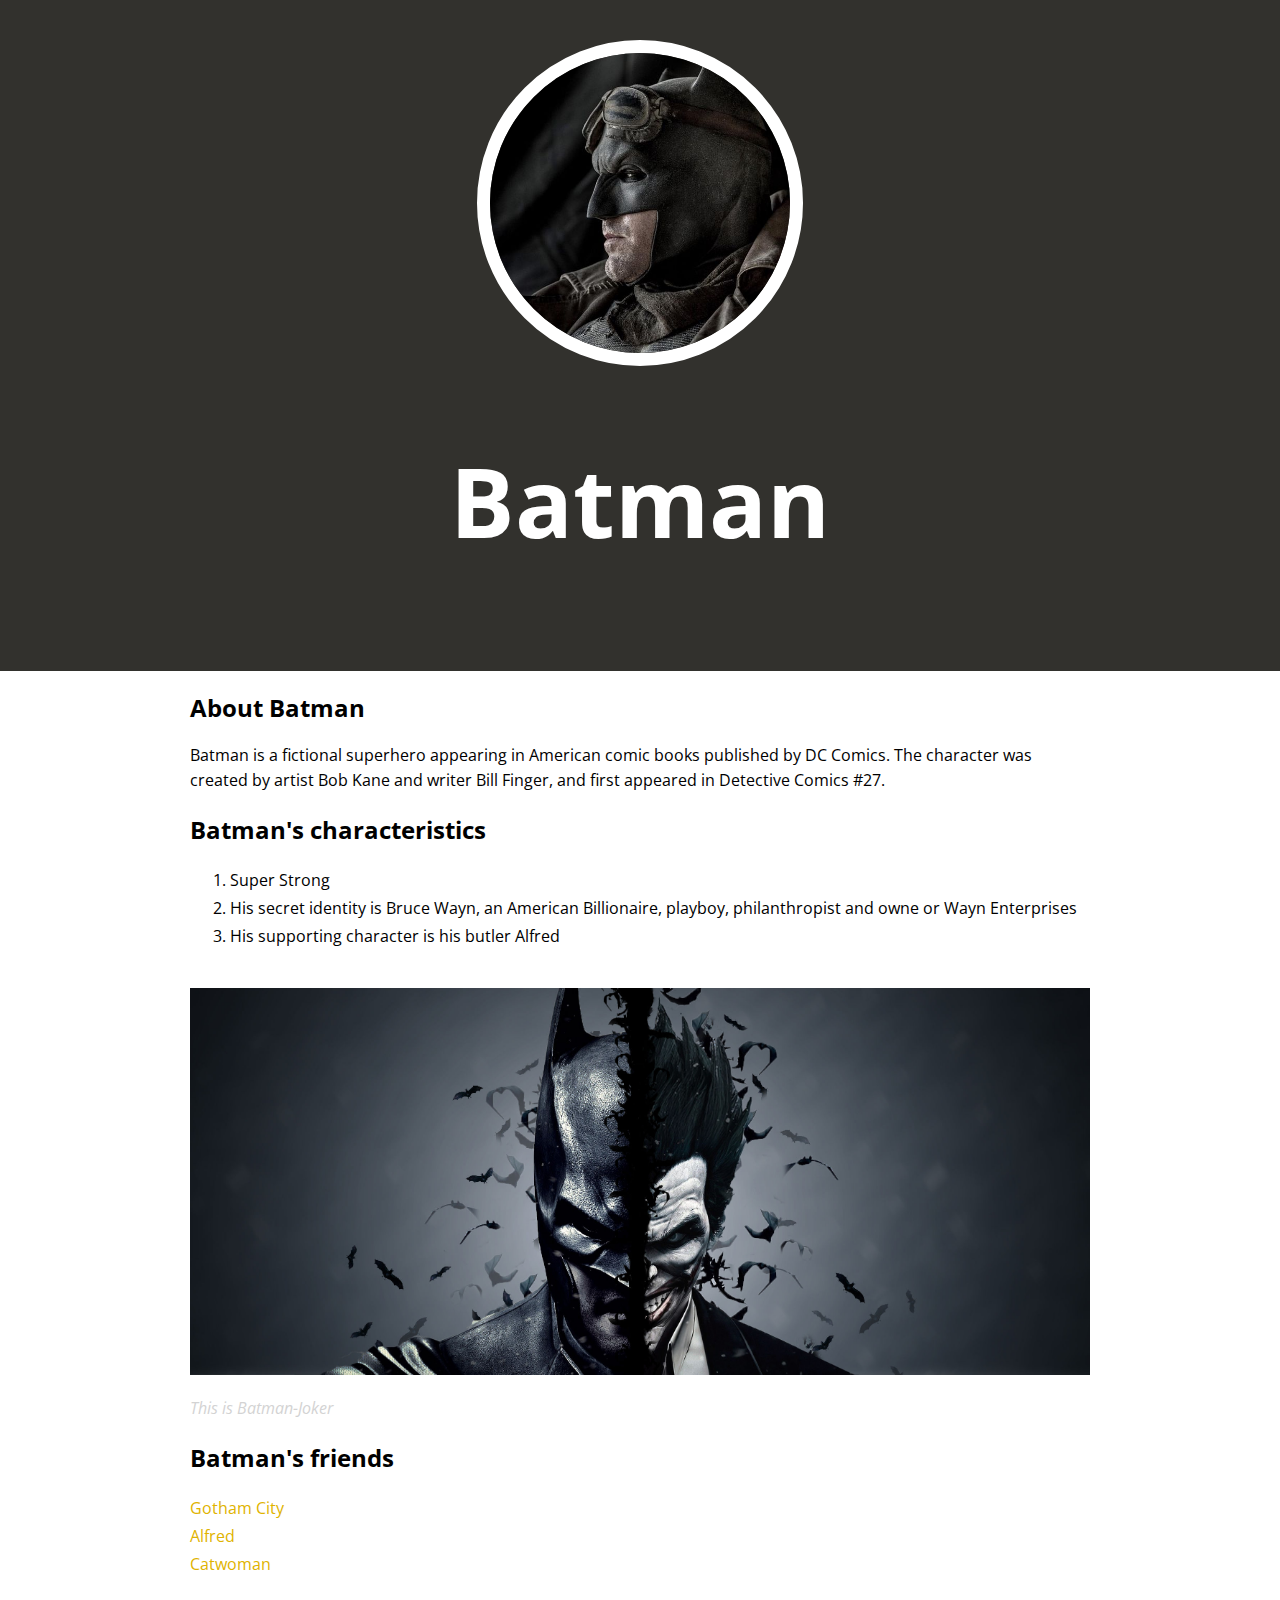
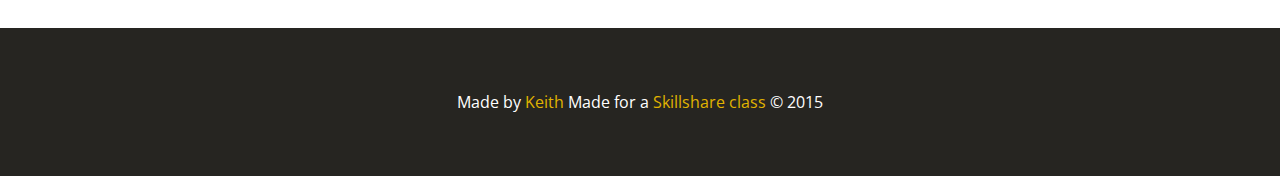
<file: index.html>
<!DOCTYPE html>
<html>
<head>
	<title>Batman</title>
	<link rel="stylesheet" type="text/css" href="css/hero.css">
</head>
<body>
	<div class="wrapper">
		<header>
			<img src="images/profile2.jpg">
			<h1>Batman</h1>	
		</header>
		<div class="content">
			<h2>About Batman</h2>
			<p>Batman is a fictional superhero appearing in American comic books published by DC Comics. The character was created by artist Bob Kane and writer Bill Finger, and first appeared in Detective Comics #27.</p>
			<h2>Batman's characteristics</h2>
			<ol>
				<li>Super Strong</li>
				<li>His secret identity is Bruce Wayn, an American Billionaire, playboy, philanthropist and owne or Wayn Enterprises</li>
				<li>His supporting character is his butler Alfred</li>
			</ol><br>
			<img class="big-image" src="images/Joker-Batman.jpg">
			<p class="caption">This is Batman-Joker</p>
			<h2>Batman's friends</h2>
			<ul>
				<li><a href="http://www.smithsonianmag.com/ist/?next=/arts-culture/cartographer-gotham-city-180951594/" target="_blank" title="The Cartographer Who Mapped Out Gotham City">Gotham City</a></li>
				<li><a href="http://comicvine.gamespot.com/alfred-pennyworth/4005-5556/" target="_blank" title="Alfred Pennyworth"> Alfred</a></li>
				<li><a href="http://comicvine.gamespot.com/catwoman/4005-1698/" target="_blank" title="Catwoman Comic Vine">Catwoman</a></li>

			</ul>
		</div>
		<footer>
			<ul>
				<li>Made by<a href="http://kedc13.github.io/cartoon-hero/index.html" target="_blank" title="Keith's Website"> Keith </a></li>
				<li>Made for a <a href="http://skillshare.com" target="_blank" title="skillshare">Skillshare class</a></li>
				<li>&copy; 2015</li>
			</ul>
		</footer>
	</div>
</body>
</html>
</file>
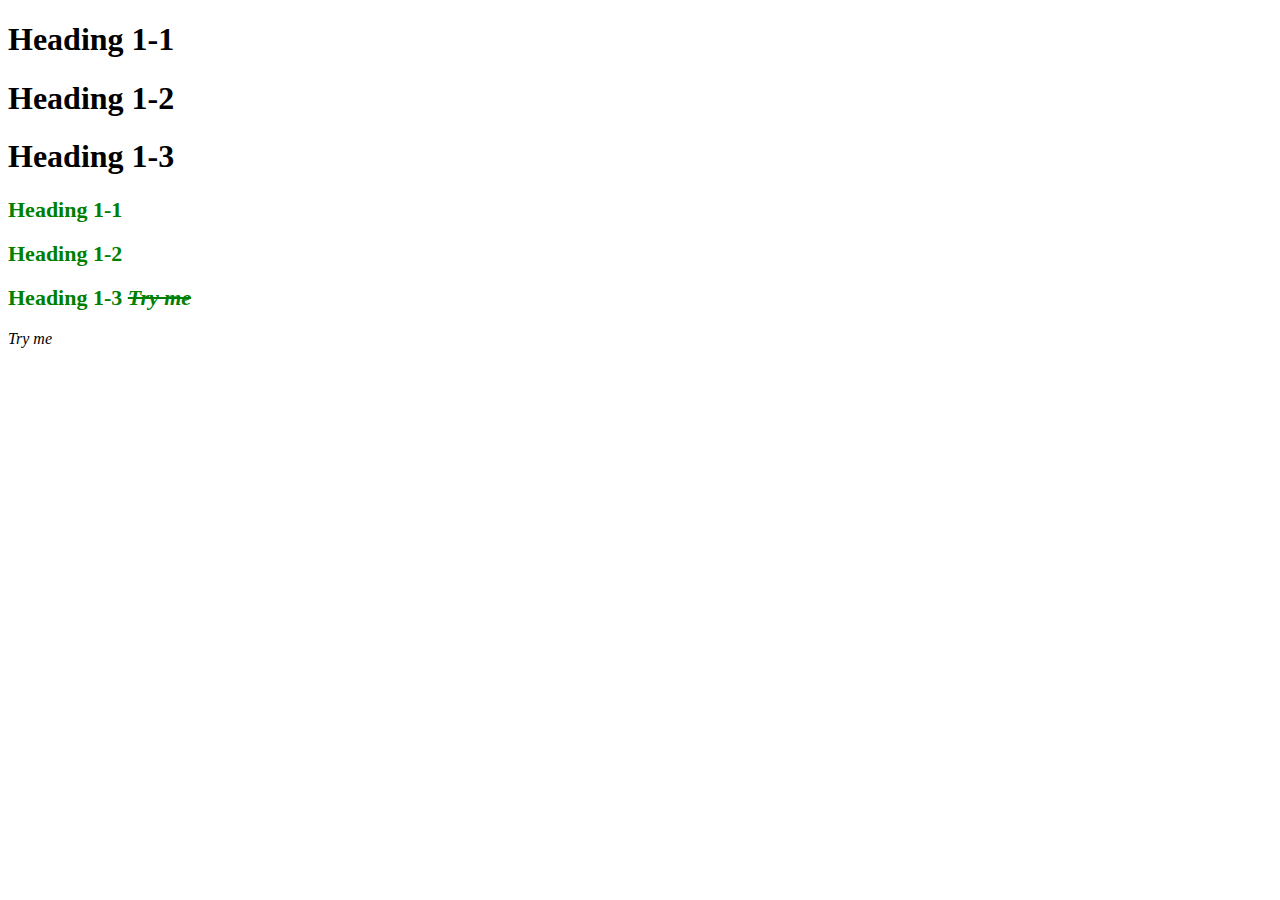
<file: stylish.html>
<!DOCTYPE html>
<html>
<head>
	<title>Stylish</title>
	<link rel="stylesheet" type="text/css" href="css/test.css">
	</head>
<body>

<h1>Heading 1-1</h1>
<h1>Heading 1-2</h1>
<h1>Heading 1-3</h1>
<h2>Heading 1-1</h1>
<h2>Heading 1-2</h1>
<h2>Heading 1-3 <span>Try me</span></h1>
<span>Try me</span>
</body>
</html>
</file>
<file: css/hero.css>
@import url(https://fonts.googleapis.com/css?family=Open+Sans:400,700,800);

html, body{
	font-family: 'Open Sans', sans-serif;
	margin: 0;
}
header{
	background-color: #32312d;
	padding: 40px;
	text-align: center;

}

h1{
	font-size: 96px;
	color: white;

}

header img{
	border-radius: 300px;
	width: 300px;
	border: 13px solid white;
}
.content{
	max-width: 900px;
	margin: 0 auto;
	padding: 0 20px;
	/*background-color: cornsilk;*/
}
img.big-image{
	max-width: 100%;
}
p{
	line-height: 25px;
}
p.caption{
	font-size: 16px;
	color: lightgrey;
	font-style: italic;


}
ol{
	line-height: 28px;
}
ul{
	list-style: none;
	padding: 0px;
	margin: 0px;
	line-height: 28px;
}

a{
	color: #e0b300;
	text-decoration: none;

}

footer{
	padding: 60px 20px;
	margin-top: 50px;
	background-color: #262521; 

}

footer ul{
	text-align: center;
}

footer ul li{
	display: inline;
	color: white;
}
/*<header>
			<img src="images/profile2.jpg">
			<h1>Batman</h1>	
		</header>*/
</file>
<file: css/test.css>
<style type="text/css">
h1{
	color: orange;
	font-size: 90px;
	text-decoration: underline;
}
h2{
	font-size: 22px;
	color: green;
}
#first{

	font-size: 90px;
}
.small{

	font-size: 12px;
}
.large{
	font-size: 62px;
}
span{

	font-style: italic;
}

h2 span{

	text-decoration: line-through;
}

</style>
</file>
